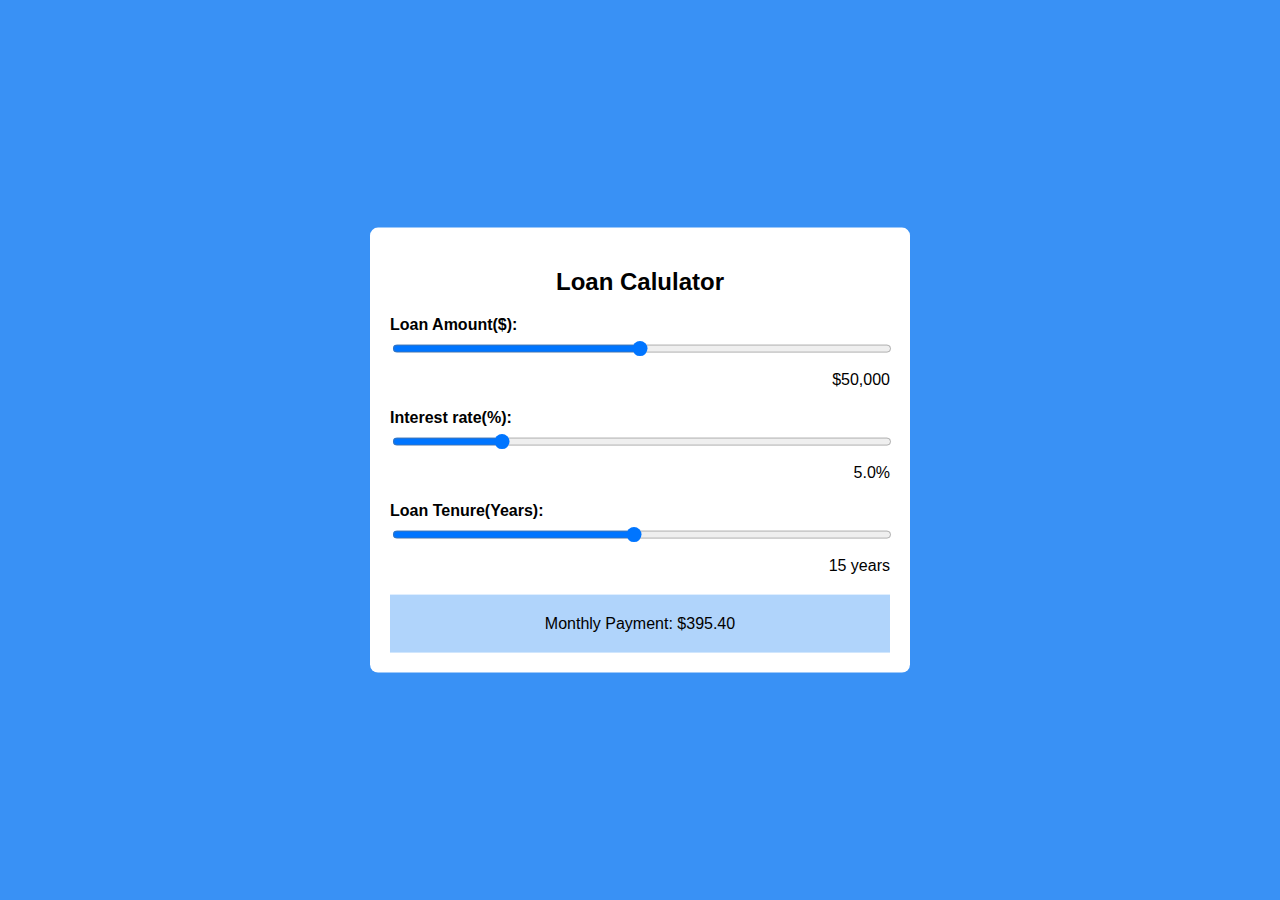
<file: Loan-Calculator/index.html>
<!DOCTYPE html>
<html lang="en">
  <head>
    <meta name="viewport" content="width=device-width, initial-scale=1.0" />
    <title>Loan Calculator</title>
    <link rel="stylesheet" href="style.css" />
  </head>
  <body>
    <div class="container">
      <h2>Loan Calulator</h2>
      <div class="range-input">
        <label for="loan-amount">Loan Amount($):</label>
        <input
          id="loan-amount"
          type="range"
          min="1000"
          max="100000"
          step="1000"
          value="50000"
        />
        <div class="range-value" id="loan-amount-value">$50000</div>
      </div>
      <div class="range-input">
        <label for="interest-rate">Interest rate(%):</label>
        <input
          id="interest-rate"
          type="range"
          min="1"
          max="20"
          step="0.1"
          value="5"
        />
        <div class="range-value" id="interest-rate-value">5%</div>
      </div>
      <div class="range-input">
        <label for="loan-tenure">Loan Tenure(Years):</label>
        <input
          id="loan-tenure"
          type="range"
          min="1"
          max="30"
          step="1"
          value="15"
        />
        <div class="range-value" id="loan-tenure-value">15 years</div>
      </div>
      <div class="result" id="monthly-payment">Monthly Payment $0</div>
    </div>
    <script src="script.js"></script>
  </body>
</html>
</file>
<file: Loan-Calculator/style.css>
body {
  background-color: #3991f5;
  font-family: "Poppin", sans-serif;
}
.container {
  position: absolute;
  transform: translate(-50%, -50%);
  left: 50%;
  top: 50%;
  background-color: #ffffff;
  width: min(500px, 90vw);
  padding: 20px;
  border-radius: 8px;
}
h2 {
  text-align: center;
}
.range-input {
  margin-bottom: 20px;
}
.range-input label {
  display: block;
  margin-bottom: 5px;
  font-weight: bold;
}
.range-input input[type="range"] {
  width: 100%;
}
.range-value {
  text-align: right;
  margin-top: 10px;
  margin-bottom: 10px;
}
.result {
  background-color: rgba(57, 147, 246, 0.4);
  padding: 20px;
  text-align: center;
}
</file>
